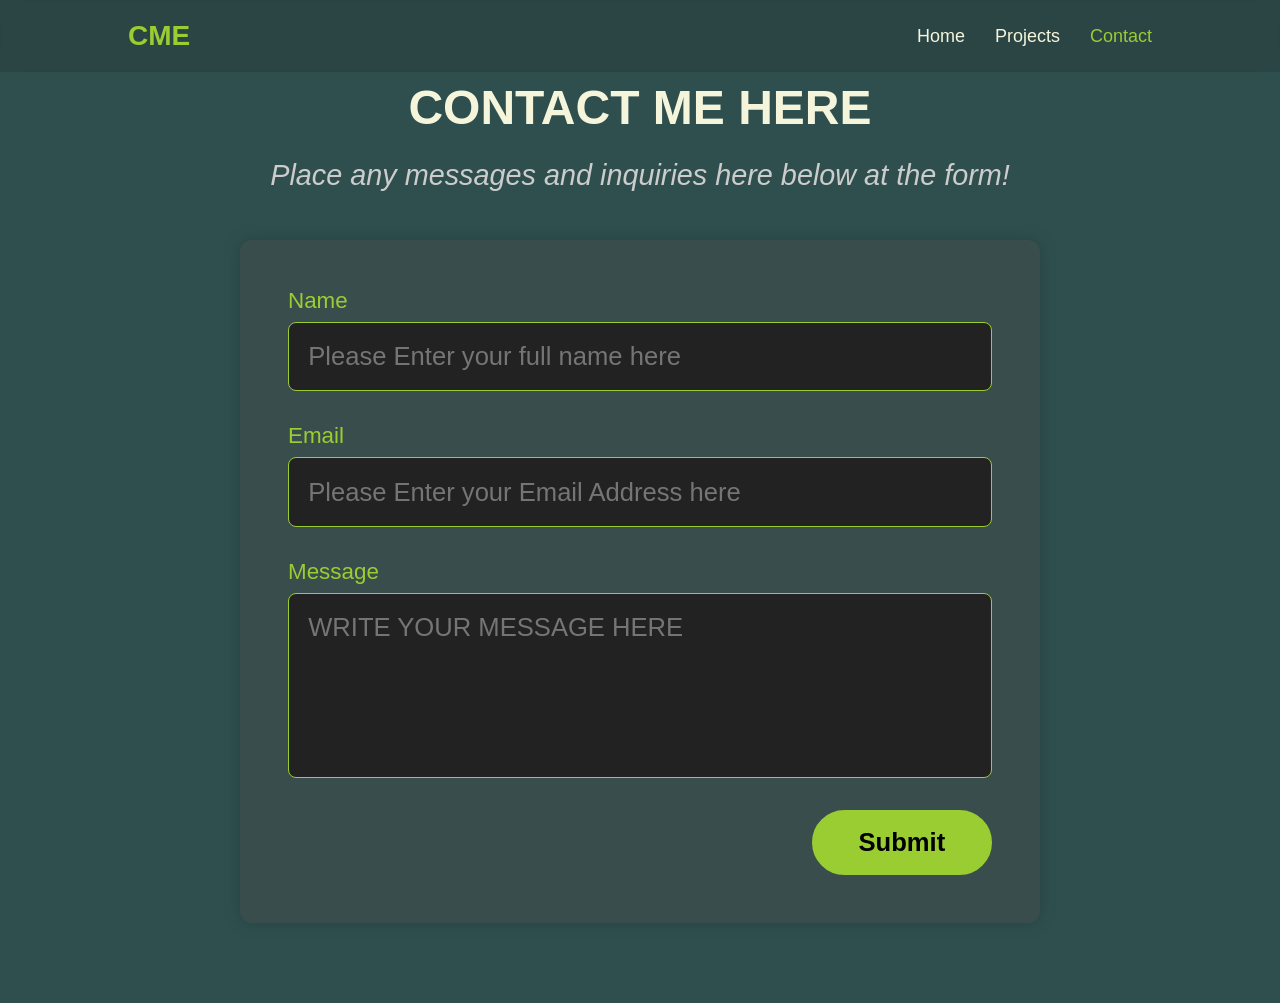
<file: contacts.html>
<!DOCTYPE html>
<html lang="en">
    <head>
        <meta charset="UTF-8"/>
        <meta name="viewport" content="width=device-width, initial-scale=1.0"/>
        <link rel="stylesheet" href="style.css" />
        <title>CME | CONTACTS</title>
    </head>
    <body>
        <nav class="navbar">
            <a href="index.html" class="logo">CME</a>
            <ul class="nav-links">
                <li><a href="index.html">Home</a></li>
                <li><a href="projects.html">Projects</a></li>
                <li class="active"><a href="#">Contact</a></li>
            </ul>
        </nav>

        <section id="contact">
            <div class="contact container">
                <h1 class="section-title">Contact Me Here</h1>
                <p class="contact-intro">
                    Place any messages and inquiries here below at the form!
                </p>

                <form class="contact-form">
                    <div class="form-group">
                        <label for="name">Name</label>
                        <input
                        type="text"
                        id="name"
                        name="name"
                        placeholder="Please Enter your full name here"
                        required
                        />
                    </div>

                    <div class="form-group">
                        <label for="email">Email</label>
                        <input
                        type="email"
                        id="email"
                        name="email"
                        placeholder="Please Enter your Email Address here"
                        required
                        />
                    </div>

                    <div class="form-group">
                        <label for="message">Message</label>
                        <textarea
                        id="message"
                        name="message"
                        rows="5"
                        placeholder="WRITE YOUR MESSAGE HERE"
                        required
                        ></textarea>
                    </div>

                    <button type="submit" class="btn-iv">Submit</button>
                </form>
            </div>
        </section>
    </body>
</html>
</file>
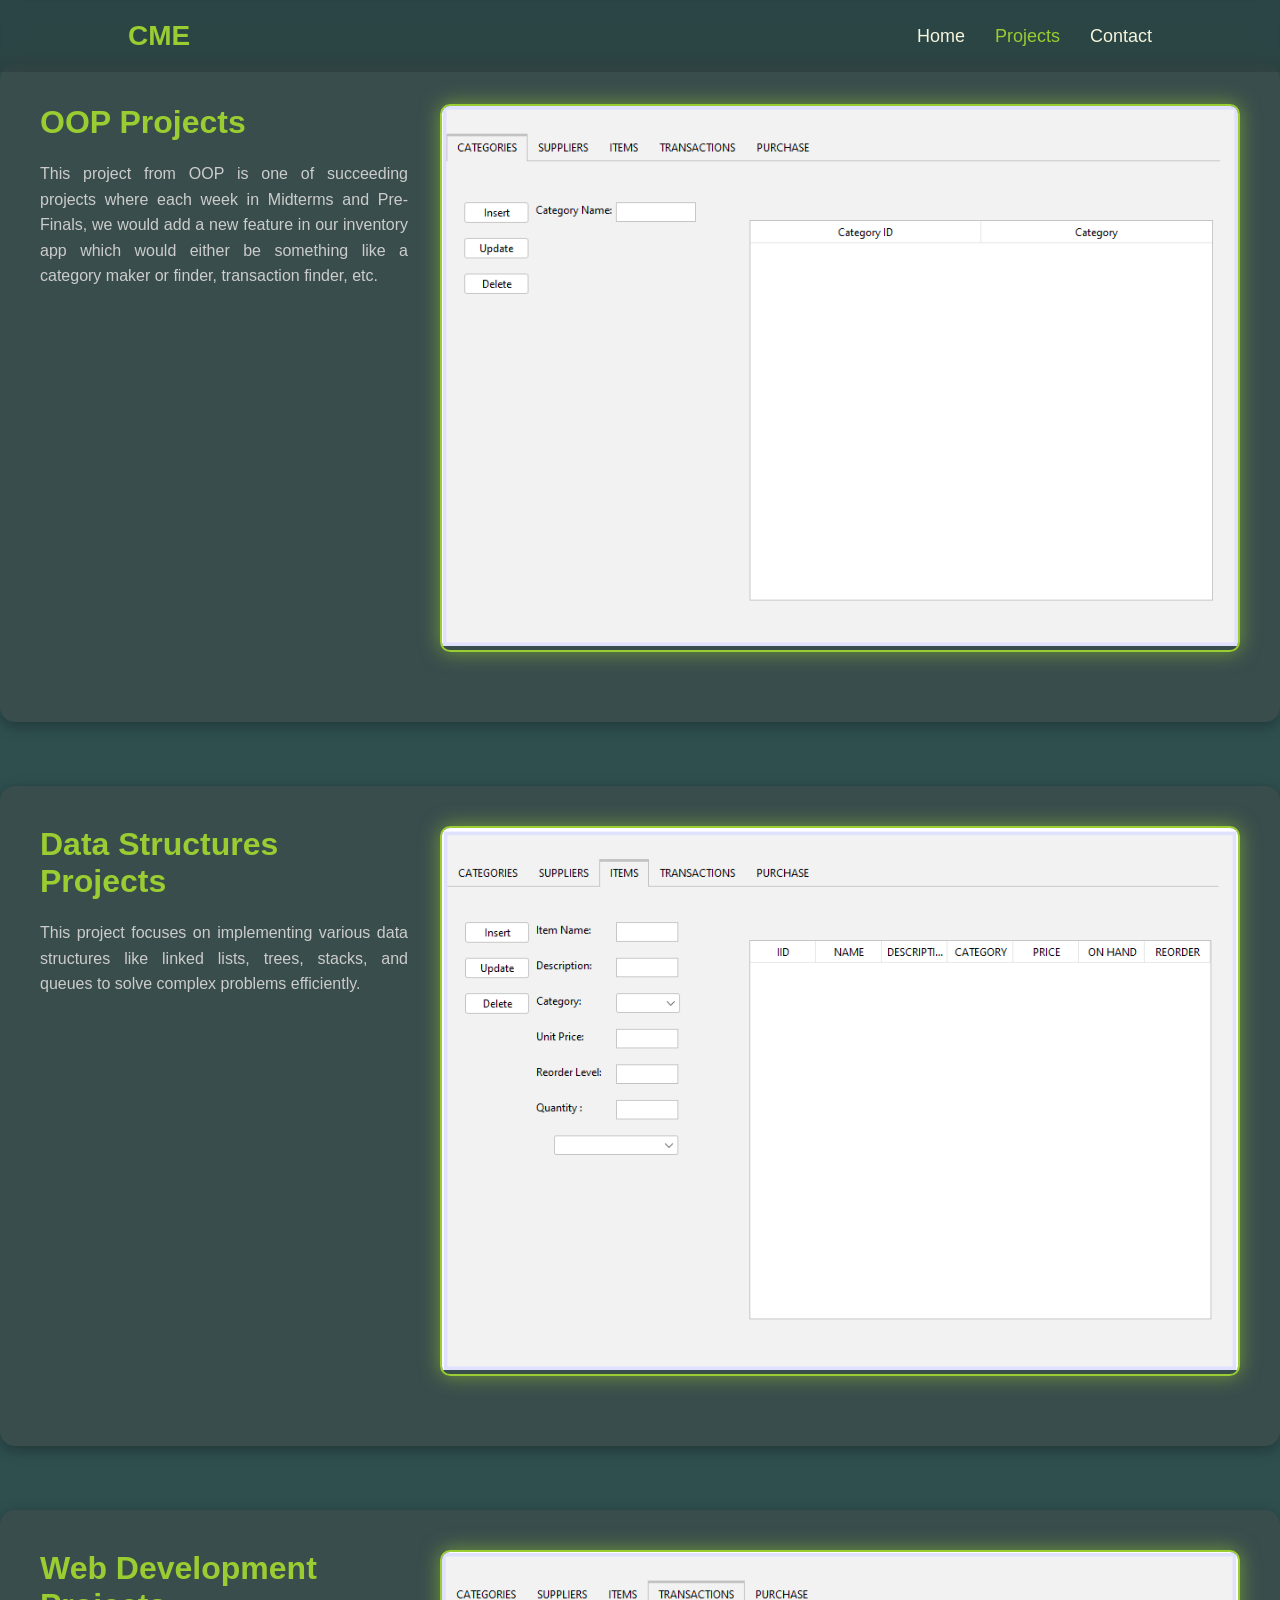
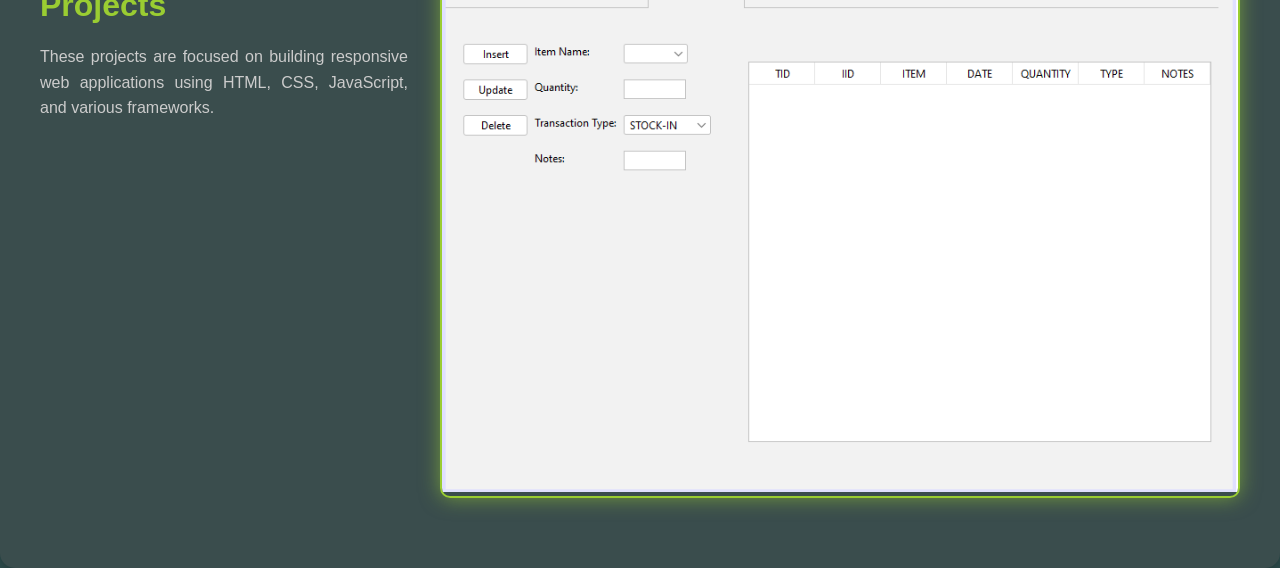
<file: projects.html>
<!DOCTYPE html>
<html lang="en">
    <head>
        <meta charset="UTF-8"/>
        <meta name="viewport" content="width=device-width, initial-scale=1.0"/>
        <link rel="stylesheet" href="style.css">
        <title>CME | Projects</title>
    </head>

    <body>
        <nav class="navbar">
            <a href="index.html" class="logo">CME</a>
            <ul class="nav-links">
                <li><a href="index.html">Home</a></li>
                <li class="active"><a href="#">Projects</a></li>
                <li><a href="contacts.html">Contact</a></li>
            </ul>
        </nav>

        <section id="Projects">
            <div class="projects container">
                <div class="projects-header">
                </div>
                <div class="all-projects">
                    
                    <div class="project-item">
                        <div class="project-info">
                            <h1>OOP Projects</h1>
                            <p>
                                This project from OOP is one of succeeding projects where each week in Midterms and Pre-Finals,
                                we would add a new feature in our inventory app which would either be something like a category
                                maker or finder, transaction finder, etc.
                            </p>
                        </div>
                        <div class="project-img">
                            <div class="img-box large-img">
                                <img src="categories.png" alt="OOP Project Image">
                            </div>
                        </div>
                    </div>

                    <div class="project-item">
                        <div class="project-info">
                            <h1>Data Structures Projects</h1>
                            <p>
                                This project focuses on implementing various data structures like linked lists, trees, stacks,
                                and queues to solve complex problems efficiently.
                            </p>
                        </div>
                        <div class="project-img">
                            <div class="img-box large-img">
                                <img src="item.png" alt="Data Structures Project Image">
                            </div>
                        </div>
                    </div>

                    <div class="project-item">
                        <div class="project-info">
                            <h1>Web Development Projects</h1>
                            <p>
                                These projects are focused on building responsive web applications using HTML, CSS, JavaScript, and various frameworks.
                            </p>
                        </div>
                        <div class="project-img">
                            <div class="img-box large-img">
                                <img src="trans.png" alt="Web Development Project Image">
                            </div>
                        </div>
                    </div>
                </div>
            </div>
        </section>
    </body>
</html>
</file>
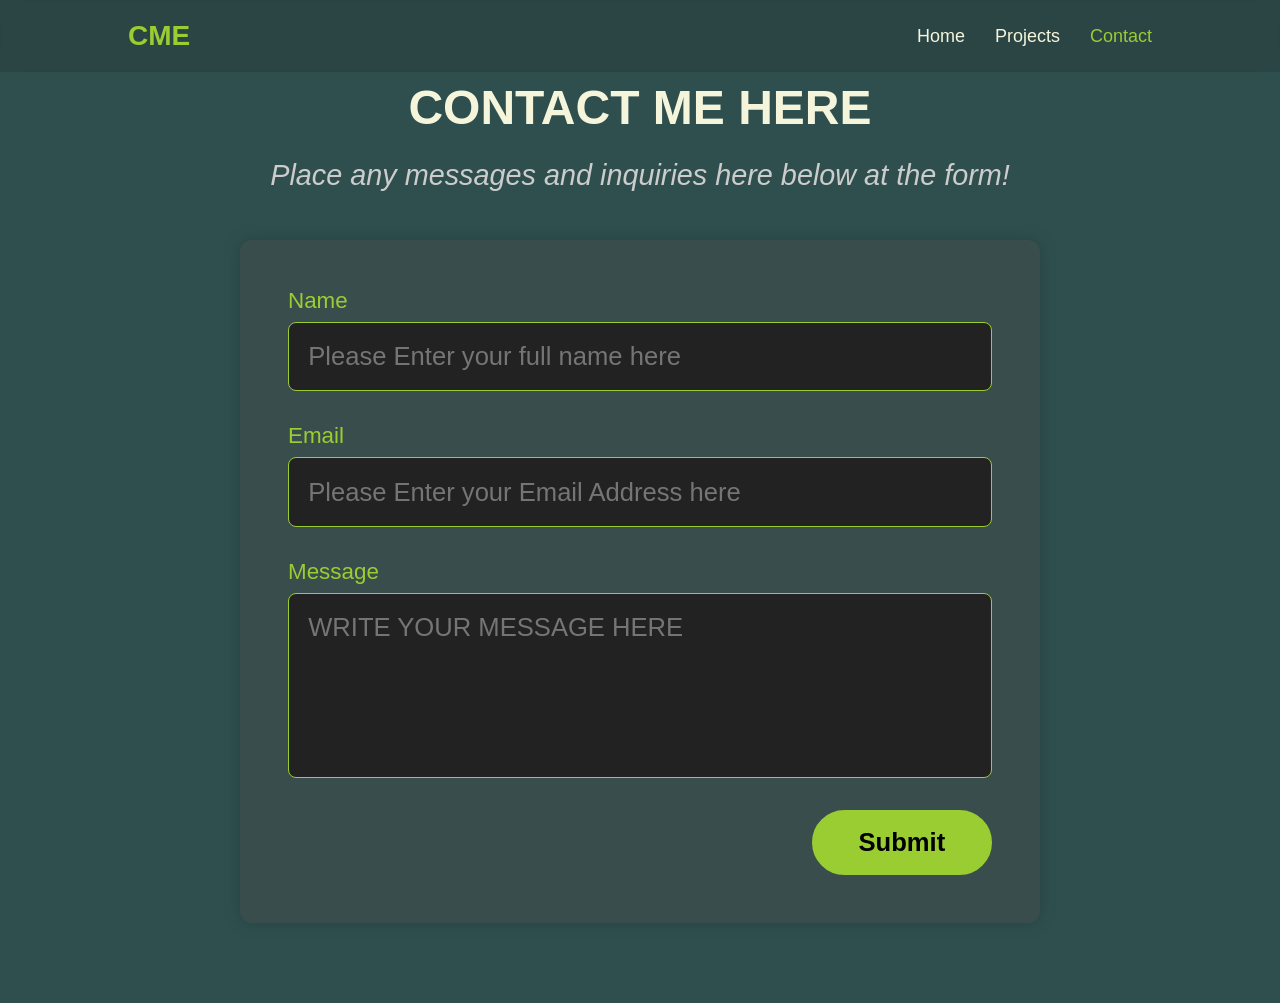
<file: PORTFOLIO/contacts.html>
<!DOCTYPE html>
<html lang="en">
    <head>
        <meta charset="UTF-8"/>
        <meta name="viewport" content="width=device-width, initial-scale=1.0"/>
        <link rel="stylesheet" href="style.css" />
        <title>CME | CONTACTS</title>
    </head>
    <body>
        <nav class="navbar">
            <a href="home.html" class="logo">CME</a>
            <ul class="nav-links">
                <li><a href="home.html">Home</a></li>
                <li><a href="projects.html">Projects</a></li>
                <li class="active"><a href="#">Contact</a></li>
            </ul>
        </nav>

        <section id="contact">
            <div class="contact container">
                <h1 class="section-title">Contact Me Here</h1>
                <p class="contact-intro">
                    Place any messages and inquiries here below at the form!
                </p>

                <form class="contact-form">
                    <div class="form-group">
                        <label for="name">Name</label>
                        <input
                        type="text"
                        id="name"
                        name="name"
                        placeholder="Please Enter your full name here"
                        required
                        />
                    </div>

                    <div class="form-group">
                        <label for="email">Email</label>
                        <input
                        type="email"
                        id="email"
                        name="email"
                        placeholder="Please Enter your Email Address here"
                        required
                        />
                    </div>

                    <div class="form-group">
                        <label for="message">Message</label>
                        <textarea
                        id="message"
                        name="message"
                        rows="5"
                        placeholder="WRITE YOUR MESSAGE HERE"
                        required
                        ></textarea>
                    </div>

                    <button type="submit" class="btn-iv">Submit</button>
                </form>
            </div>
        </section>
    </body>
</html>
</file>
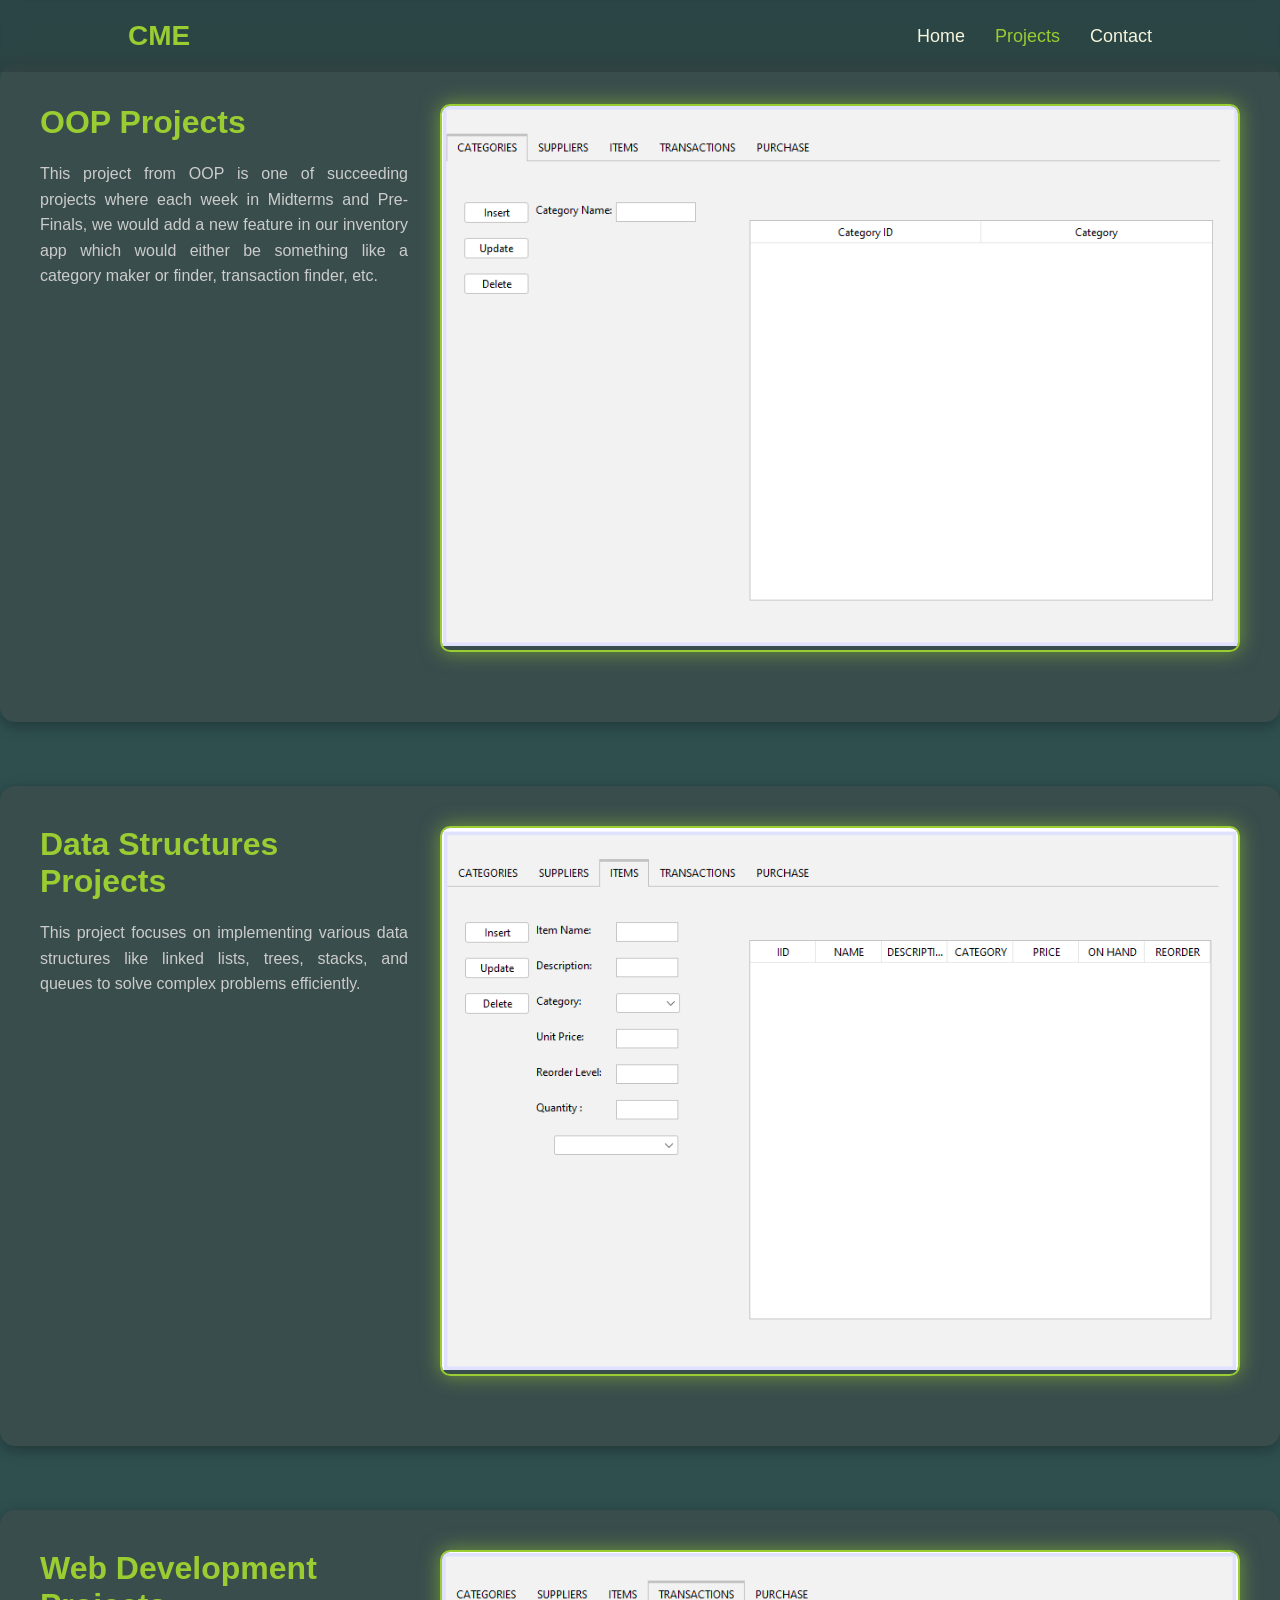
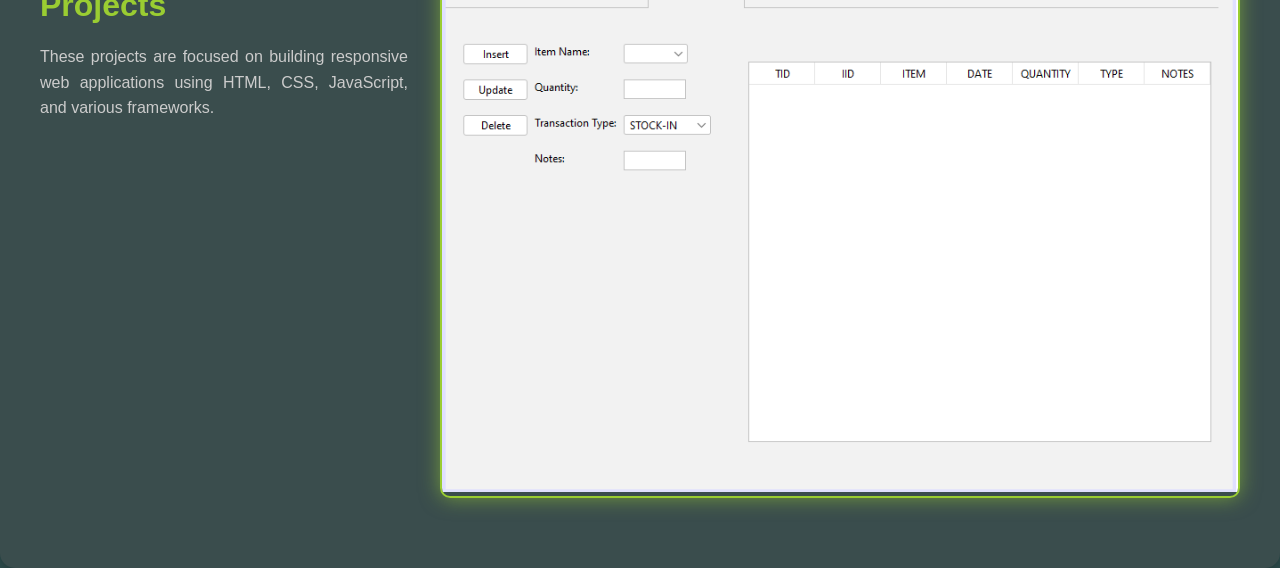
<file: PORTFOLIO/projects.html>
<!DOCTYPE html>
<html lang="en">
    <head>
        <meta charset="UTF-8"/>
        <meta name="viewport" content="width=device-width, initial-scale=1.0"/>
        <link rel="stylesheet" href="style.css">
        <title>CME | Projects</title>
    </head>

    <body>
        <nav class="navbar">
            <a href="home.html" class="logo">CME</a>
            <ul class="nav-links">
                <li><a href="home.html">Home</a></li>
                <li class="active"><a href="#">Projects</a></li>
                <li><a href="contacts.html">Contact</a></li>
            </ul>
        </nav>

        <section id="Projects">
            <div class="projects container">
                <div class="projects-header">
                </div>
                <div class="all-projects">
                    
                    <div class="project-item">
                        <div class="project-info">
                            <h1>OOP Projects</h1>
                            <p>
                                This project from OOP is one of succeeding projects where each week in Midterms and Pre-Finals,
                                we would add a new feature in our inventory app which would either be something like a category
                                maker or finder, transaction finder, etc.
                            </p>
                        </div>
                        <div class="project-img">
                            <div class="img-box large-img">
                                <img src="categories.png" alt="OOP Project Image">
                            </div>
                        </div>
                    </div>

                    <div class="project-item">
                        <div class="project-info">
                            <h1>Data Structures Projects</h1>
                            <p>
                                This project focuses on implementing various data structures like linked lists, trees, stacks,
                                and queues to solve complex problems efficiently.
                            </p>
                        </div>
                        <div class="project-img">
                            <div class="img-box large-img">
                                <img src="item.png" alt="Data Structures Project Image">
                            </div>
                        </div>
                    </div>

                    <div class="project-item">
                        <div class="project-info">
                            <h1>Web Development Projects</h1>
                            <p>
                                These projects are focused on building responsive web applications using HTML, CSS, JavaScript, and various frameworks.
                            </p>
                        </div>
                        <div class="project-img">
                            <div class="img-box large-img">
                                <img src="trans.png" alt="Web Development Project Image">
                            </div>
                        </div>
                    </div>
                </div>
            </div>
        </section>
    </body>
</html>
</file>
<file: style.css>
* {
    margin: 0;
    padding: 0;
    box-sizing: border-box;
    font-family: 'Poppins', sans-serif;
}

body {
    background-color: #2F4F4F; 
    color: beige; 
}

a {
    text-decoration: none;
}

.navbar {
    position: fixed;
    top: 0;
    width: 100%;
    padding: 20px 10%;
    background: rgba(31, 30, 30, 0.2);
    backdrop-filter: blur(10px);
    display: flex;
    justify-content: space-between;
    align-items: center;
    z-index: 100;
}

.logo {
    font-size: 28px;
    font-weight: 700;
    color: #9ACD32; 
}

.nav-links {
    display: flex;
    gap: 30px;
}

.nav-links li {
    list-style: none;
}

.nav-links li a {
    font-size: 18px;
    font-weight: 500;
    color: beige; 
}

.nav-links li.active a {
    color: #9ACD32;
}

.home {
    display: flex;
    flex-direction: column;
    align-items: center;
    justify-content: center;
    min-height: 100vh;
    padding: 5% 10%;
    gap: 50px;
}

.home-content {
    text-align: center;
}

.home-content h1 {
    font-size: 52px;
    font-weight: 700;
    margin-bottom: 10px;
}

.home-content p {
    font-size: 18px;
    line-height: 1.5;
    opacity: 0.8;
    margin-bottom: 25px;
}

.btn-container {
    display: flex;
    flex-direction: column;
    align-items: center;
    gap: 20px;
}

.btn {
    font-size: 16px;
    font-weight: 600;
    padding: 12px 30px;
    background: #9ACD32; 
    color: black;
    border-radius: 40px;
    box-shadow: 0 0 10px #9ACD32; 
    transition: 0.4s;
}

.socials {
    display: flex;
    gap: 15px;
}

.socials a {
    display: inline-flex;
    padding: 12px 24px; 
    border: 2px solid #9ACD32; 
    border-radius: 50%;
    font-size: 22px;
    color: black; 
    text-align: center;
    flex-shrink: 0; 
}

.home-img {
    display: flex;
    justify-content: center;
    align-items: center;
}

.img-box {
    width: 200px;
    height: 200px;
    background: transparent;
    border-radius: 50%;
    display: flex;
    justify-content: center;
    align-items: center;
    border: 2px solid #9ACD32; 
    box-shadow: 0 0 20px rgba(154, 205, 50, 0.6); 
    overflow: hidden;
    margin-bottom: 30px;
}

.img-box img {
    width: 100%;
    height: 100%;
    object-fit: cover; 
}



#projects {
    padding: 5rem 9%;
    background-color: #2F4F4F; 
    text-align: center;
}

.projects-header {
    margin-bottom: 4rem;
}

.section-title {
    font-size: 2rem;
    font-weight: 700;
    color: beige; 
}

.section-title span {
    color: #9ACD32;
}

.all-projects {
    display: flex;
    flex-direction: column;
    gap: 4rem;
}

.project-item {
    display: flex;
    align-items: flex-start;
    justify-content: space-between;
    gap: 2rem;
    background-color: #3A4D4D;
    padding: 2.5rem;
    border-radius: 15px;
    box-shadow: 0 4px 15px rgba(0, 0, 0, 0.3); 
    transition: transform 0.3s ease, box-shadow 0.3s ease; 
}

.project-item:hover {
    transform: none; 
    box-shadow: none; 
}

.project-img .img-box {
    max-width: 100%;
    width: 600px; 
    height: auto; 
    overflow: hidden;
    display: flex;
    justify-content: center;
    align-items: center;
    box-shadow: 0 0 20px rgba(154, 205, 50, 0.6); 
    border-radius: 10px;
}

.project-img .img-box img {
    width: 100%;
    height: 100%;
    object-fit: cover; 
    border: none; 
}


.project-img .img-box.large-img {
    width: 100%; 
    max-width: 800px; 
    height: auto;
    display: block;
}

.project-info {
    flex: 1;
    text-align: left;
}

.project-info h1 {
    font-size: 2rem;
    color: #9ACD32; 
}

.project-info p {
    font-size: 1rem;
    color: #ccc;
    line-height: 1.6;
    margin-top: 20px;
    text-align: justify;
}



#contact {
    padding: 5rem 9%;
    background-color: #2F4F4F;
    text-align: center;
}

.contact {
    max-width: 800px;
    margin: 0 auto;
}

.section-title {
    font-size: 3rem;
    font-weight: 700;
    color: beige; 
    margin-bottom: 1.5rem;
    text-transform: uppercase;
}

.contact-intro {
    font-size: 1.8rem;
    color: #ccc;
    margin-bottom: 3rem;
    font-style: italic;
}


.contact-form {
    display: flex;
    flex-direction: column;
    gap: 2rem;
    background: #3A4D4D; 
    padding: 3rem;
    border-radius: 12px;
    box-shadow: 0px 0px 18px 0 #0000002c;
}

.form-group {
    display: flex;
    flex-direction: column;
    text-align: left;
}

.form-group label {
    font-size: 1.4rem;
    color: #9ACD32; 
    font-weight: 500;
    margin-bottom: 0.5rem;
}

.form-group input,
.form-group textarea {
    padding: 1.2rem;
    font-size: 1.6rem;
    border-radius: 8px;
    border: 1px solid #9ACD32; 
    background: #222222; 
    color: beige; 
    width: 100%;
    transition: all 0.3s ease;
}

.form-group input:focus,
.form-group textarea:focus {
    border-color: #9ACD32; 
    background-color: #333333;
    outline: none;
}

.form-group textarea {
    resize: none;
    min-height: 150px; 
}


.btn-iv {
    padding: 1rem 2.8rem;
    background-color: #9ACD32;
    border-radius: 4rem;
    font-size: 1.6rem;
    color: black;
    font-weight: 600;
    border: 2px solid #9ACD32; 
    cursor: pointer;
    transition: 0.3s ease;
    align-self: flex-end; 
}

.btn-iv:hover {
    background-color: transparent;
    color: #9ACD32; 
    border: 2px solid #9ACD32; 
    box-shadow: 0 0 15px #9ACD32; 
}
</file>
<file: PORTFOLIO/style.css>
* {
    margin: 0;
    padding: 0;
    box-sizing: border-box;
    font-family: 'Poppins', sans-serif;
}

body {
    background-color: #2F4F4F; 
    color: beige; 
}

a {
    text-decoration: none;
}

.navbar {
    position: fixed;
    top: 0;
    width: 100%;
    padding: 20px 10%;
    background: rgba(31, 30, 30, 0.2);
    backdrop-filter: blur(10px);
    display: flex;
    justify-content: space-between;
    align-items: center;
    z-index: 100;
}

.logo {
    font-size: 28px;
    font-weight: 700;
    color: #9ACD32; 
}

.nav-links {
    display: flex;
    gap: 30px;
}

.nav-links li {
    list-style: none;
}

.nav-links li a {
    font-size: 18px;
    font-weight: 500;
    color: beige; 
}

.nav-links li.active a {
    color: #9ACD32;
}

.home {
    display: flex;
    flex-direction: column;
    align-items: center;
    justify-content: center;
    min-height: 100vh;
    padding: 5% 10%;
    gap: 50px;
}

.home-content {
    text-align: center;
}

.home-content h1 {
    font-size: 52px;
    font-weight: 700;
    margin-bottom: 10px;
}

.home-content p {
    font-size: 18px;
    line-height: 1.5;
    opacity: 0.8;
    margin-bottom: 25px;
}

.btn-container {
    display: flex;
    flex-direction: column;
    align-items: center;
    gap: 20px;
}

.btn {
    font-size: 16px;
    font-weight: 600;
    padding: 12px 30px;
    background: #9ACD32; 
    color: black;
    border-radius: 40px;
    box-shadow: 0 0 10px #9ACD32; 
    transition: 0.4s;
}

.socials {
    display: flex;
    gap: 15px;
}

.socials a {
    display: inline-flex;
    padding: 12px 24px; 
    border: 2px solid #9ACD32; 
    border-radius: 50%;
    font-size: 22px;
    color: black; 
    text-align: center;
    flex-shrink: 0; 
}

.home-img {
    display: flex;
    justify-content: center;
    align-items: center;
}

.img-box {
    width: 200px;
    height: 200px;
    background: transparent;
    border-radius: 50%;
    display: flex;
    justify-content: center;
    align-items: center;
    border: 2px solid #9ACD32; 
    box-shadow: 0 0 20px rgba(154, 205, 50, 0.6); 
    overflow: hidden;
    margin-bottom: 30px;
}

.img-box img {
    width: 100%;
    height: 100%;
    object-fit: cover; 
}



#projects {
    padding: 5rem 9%;
    background-color: #2F4F4F; 
    text-align: center;
}

.projects-header {
    margin-bottom: 4rem;
}

.section-title {
    font-size: 2rem;
    font-weight: 700;
    color: beige; 
}

.section-title span {
    color: #9ACD32;
}

.all-projects {
    display: flex;
    flex-direction: column;
    gap: 4rem;
}

.project-item {
    display: flex;
    align-items: flex-start;
    justify-content: space-between;
    gap: 2rem;
    background-color: #3A4D4D;
    padding: 2.5rem;
    border-radius: 15px;
    box-shadow: 0 4px 15px rgba(0, 0, 0, 0.3); 
    transition: transform 0.3s ease, box-shadow 0.3s ease; 
}

.project-item:hover {
    transform: none; 
    box-shadow: none; 
}

.project-img .img-box {
    max-width: 100%;
    width: 600px; 
    height: auto; 
    overflow: hidden;
    display: flex;
    justify-content: center;
    align-items: center;
    box-shadow: 0 0 20px rgba(154, 205, 50, 0.6); 
    border-radius: 10px;
}

.project-img .img-box img {
    width: 100%;
    height: 100%;
    object-fit: cover; 
    border: none; 
}


.project-img .img-box.large-img {
    width: 100%; 
    max-width: 800px; 
    height: auto;
    display: block;
}

.project-info {
    flex: 1;
    text-align: left;
}

.project-info h1 {
    font-size: 2rem;
    color: #9ACD32; 
}

.project-info p {
    font-size: 1rem;
    color: #ccc;
    line-height: 1.6;
    margin-top: 20px;
    text-align: justify;
}



#contact {
    padding: 5rem 9%;
    background-color: #2F4F4F;
    text-align: center;
}

.contact {
    max-width: 800px;
    margin: 0 auto;
}

.section-title {
    font-size: 3rem;
    font-weight: 700;
    color: beige; 
    margin-bottom: 1.5rem;
    text-transform: uppercase;
}

.contact-intro {
    font-size: 1.8rem;
    color: #ccc;
    margin-bottom: 3rem;
    font-style: italic;
}


.contact-form {
    display: flex;
    flex-direction: column;
    gap: 2rem;
    background: #3A4D4D; 
    padding: 3rem;
    border-radius: 12px;
    box-shadow: 0px 0px 18px 0 #0000002c;
}

.form-group {
    display: flex;
    flex-direction: column;
    text-align: left;
}

.form-group label {
    font-size: 1.4rem;
    color: #9ACD32; 
    font-weight: 500;
    margin-bottom: 0.5rem;
}

.form-group input,
.form-group textarea {
    padding: 1.2rem;
    font-size: 1.6rem;
    border-radius: 8px;
    border: 1px solid #9ACD32; 
    background: #222222; 
    color: beige; 
    width: 100%;
    transition: all 0.3s ease;
}

.form-group input:focus,
.form-group textarea:focus {
    border-color: #9ACD32; 
    background-color: #333333;
    outline: none;
}

.form-group textarea {
    resize: none;
    min-height: 150px; 
}


.btn-iv {
    padding: 1rem 2.8rem;
    background-color: #9ACD32;
    border-radius: 4rem;
    font-size: 1.6rem;
    color: black;
    font-weight: 600;
    border: 2px solid #9ACD32; 
    cursor: pointer;
    transition: 0.3s ease;
    align-self: flex-end; 
}

.btn-iv:hover {
    background-color: transparent;
    color: #9ACD32; 
    border: 2px solid #9ACD32; 
    box-shadow: 0 0 15px #9ACD32; 
}
</file>
